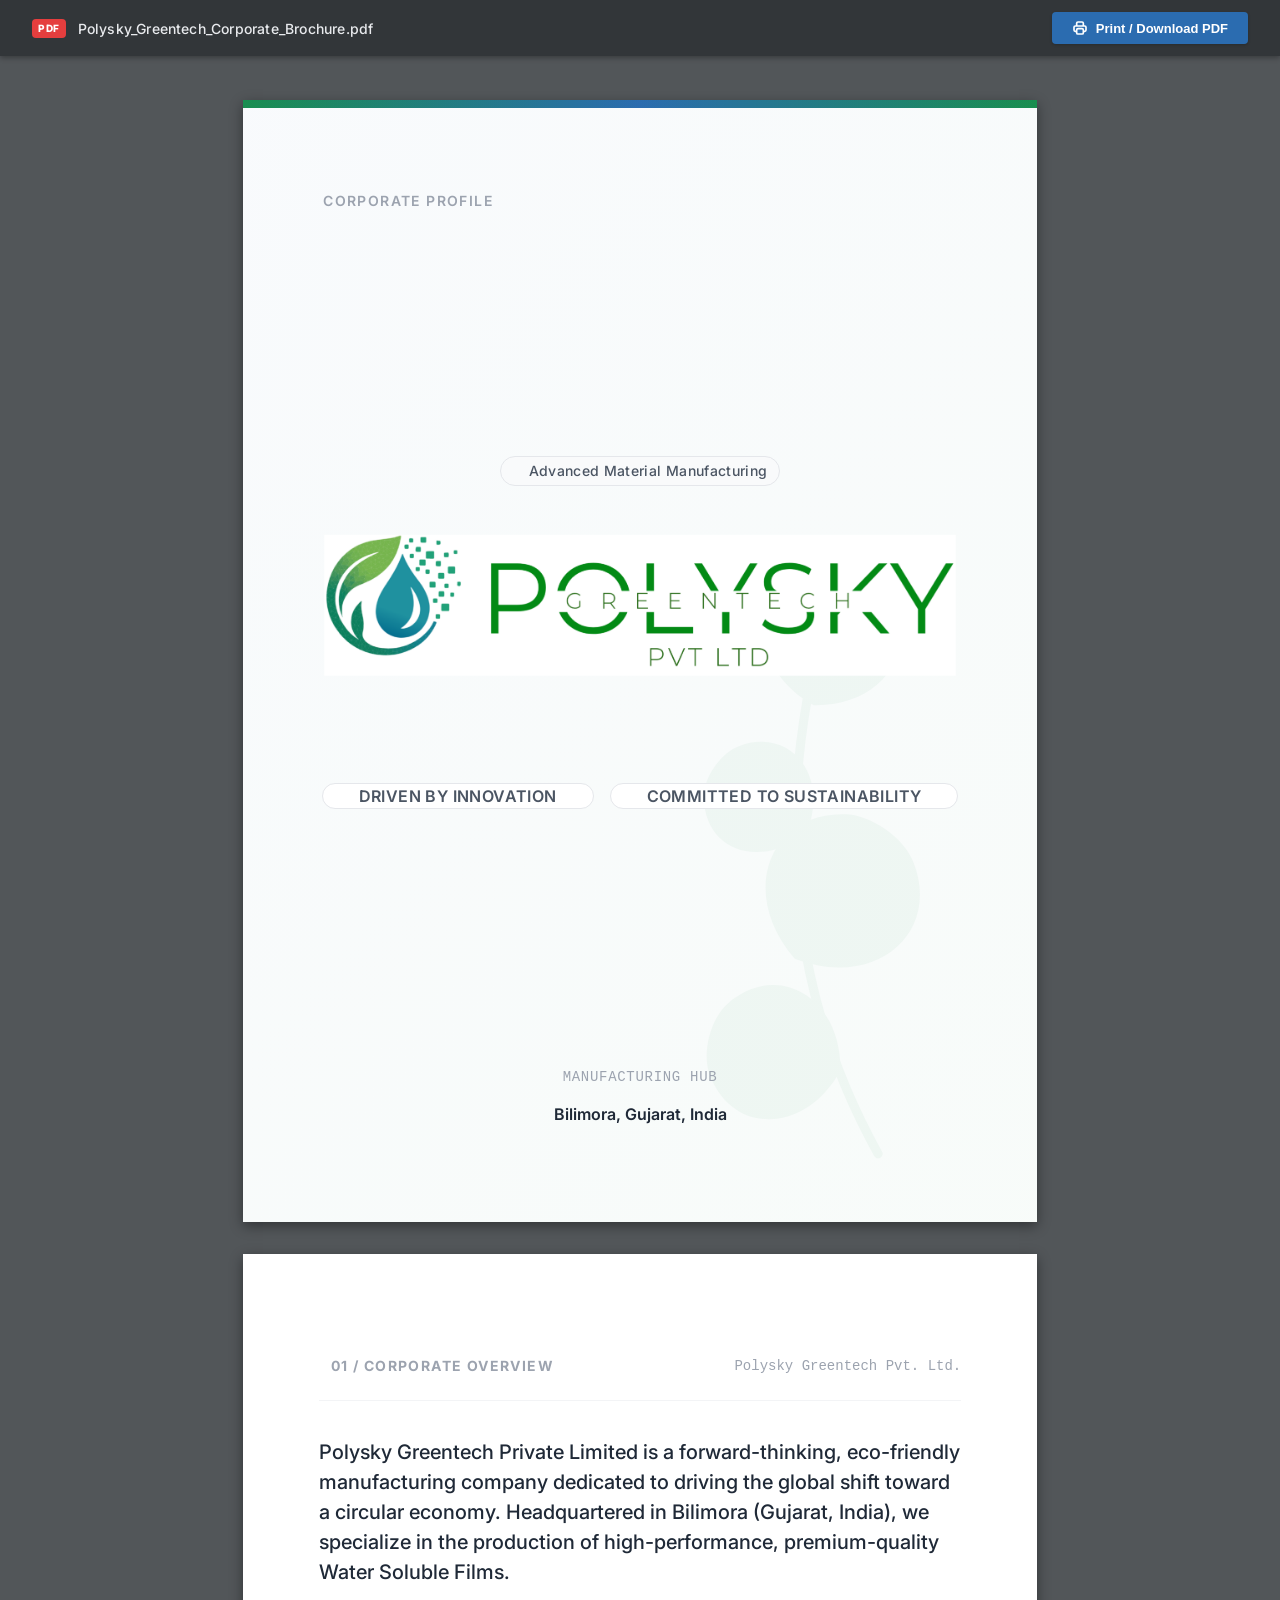
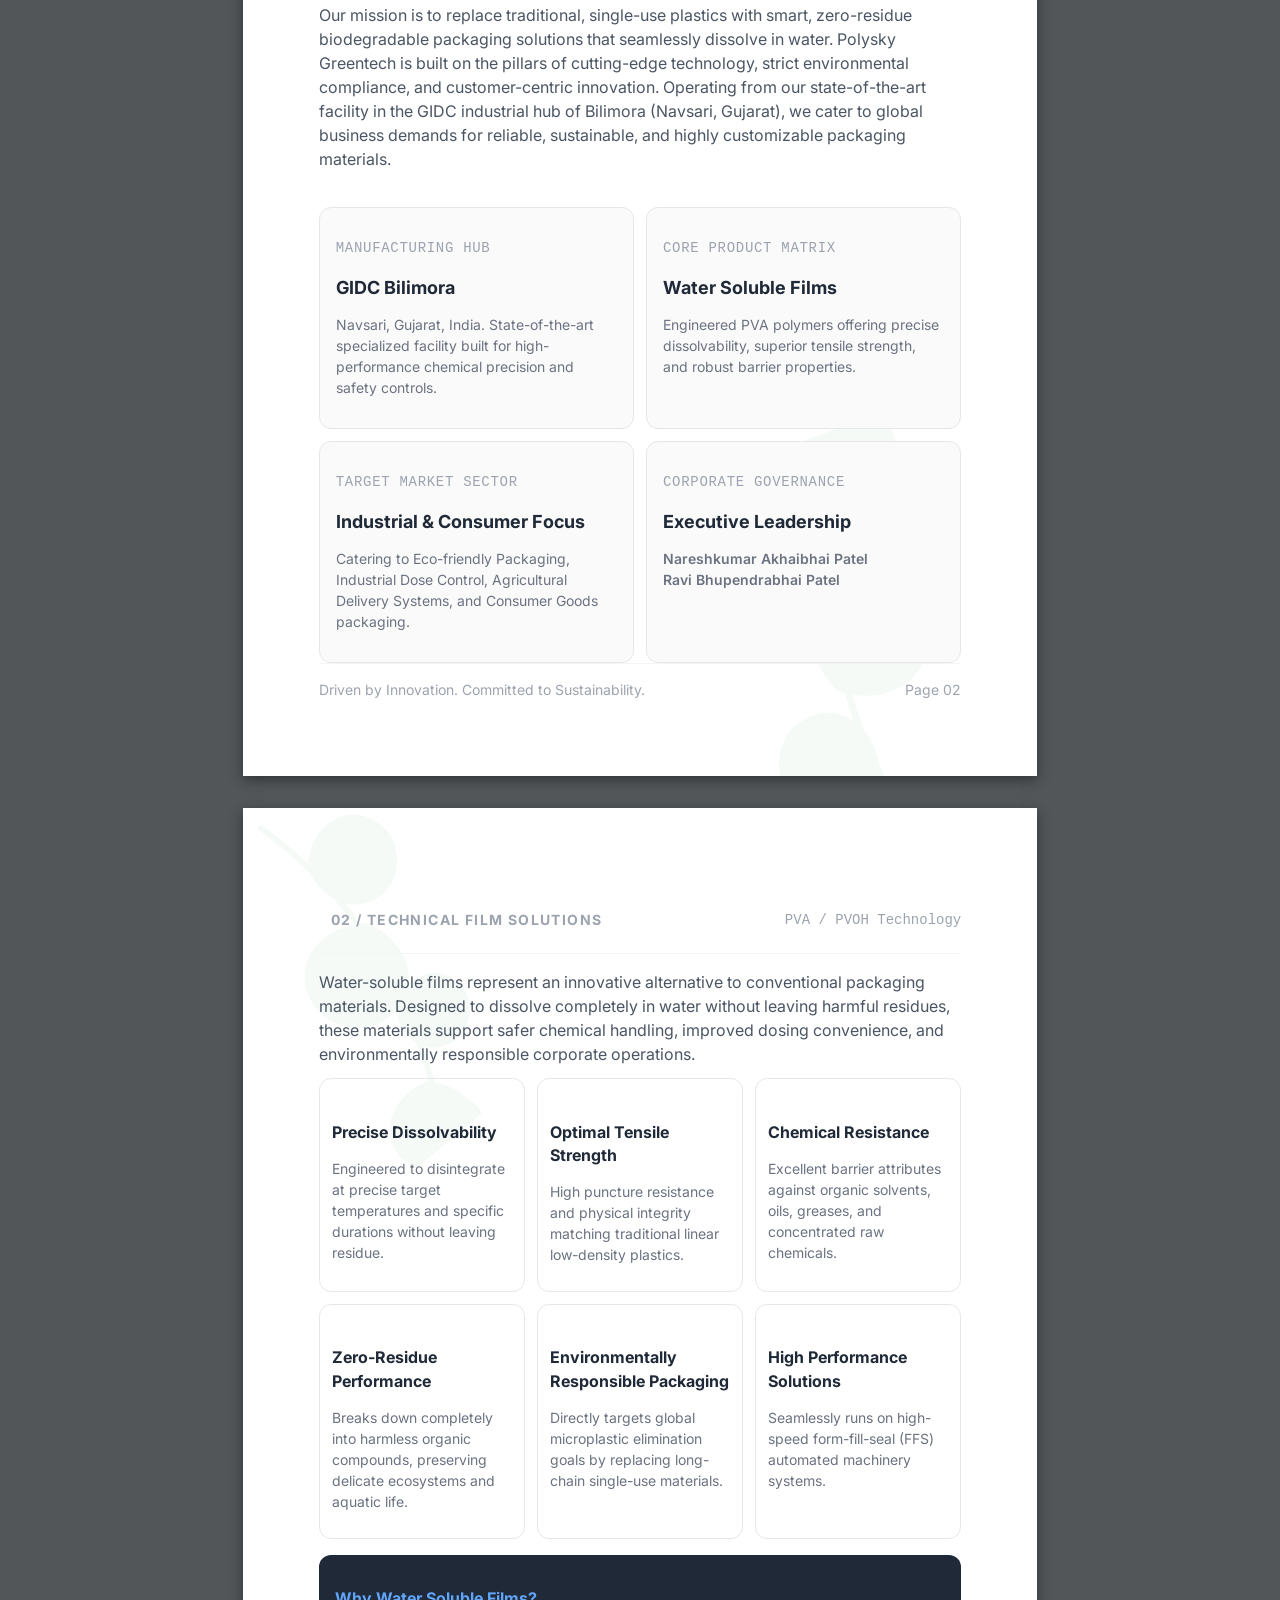
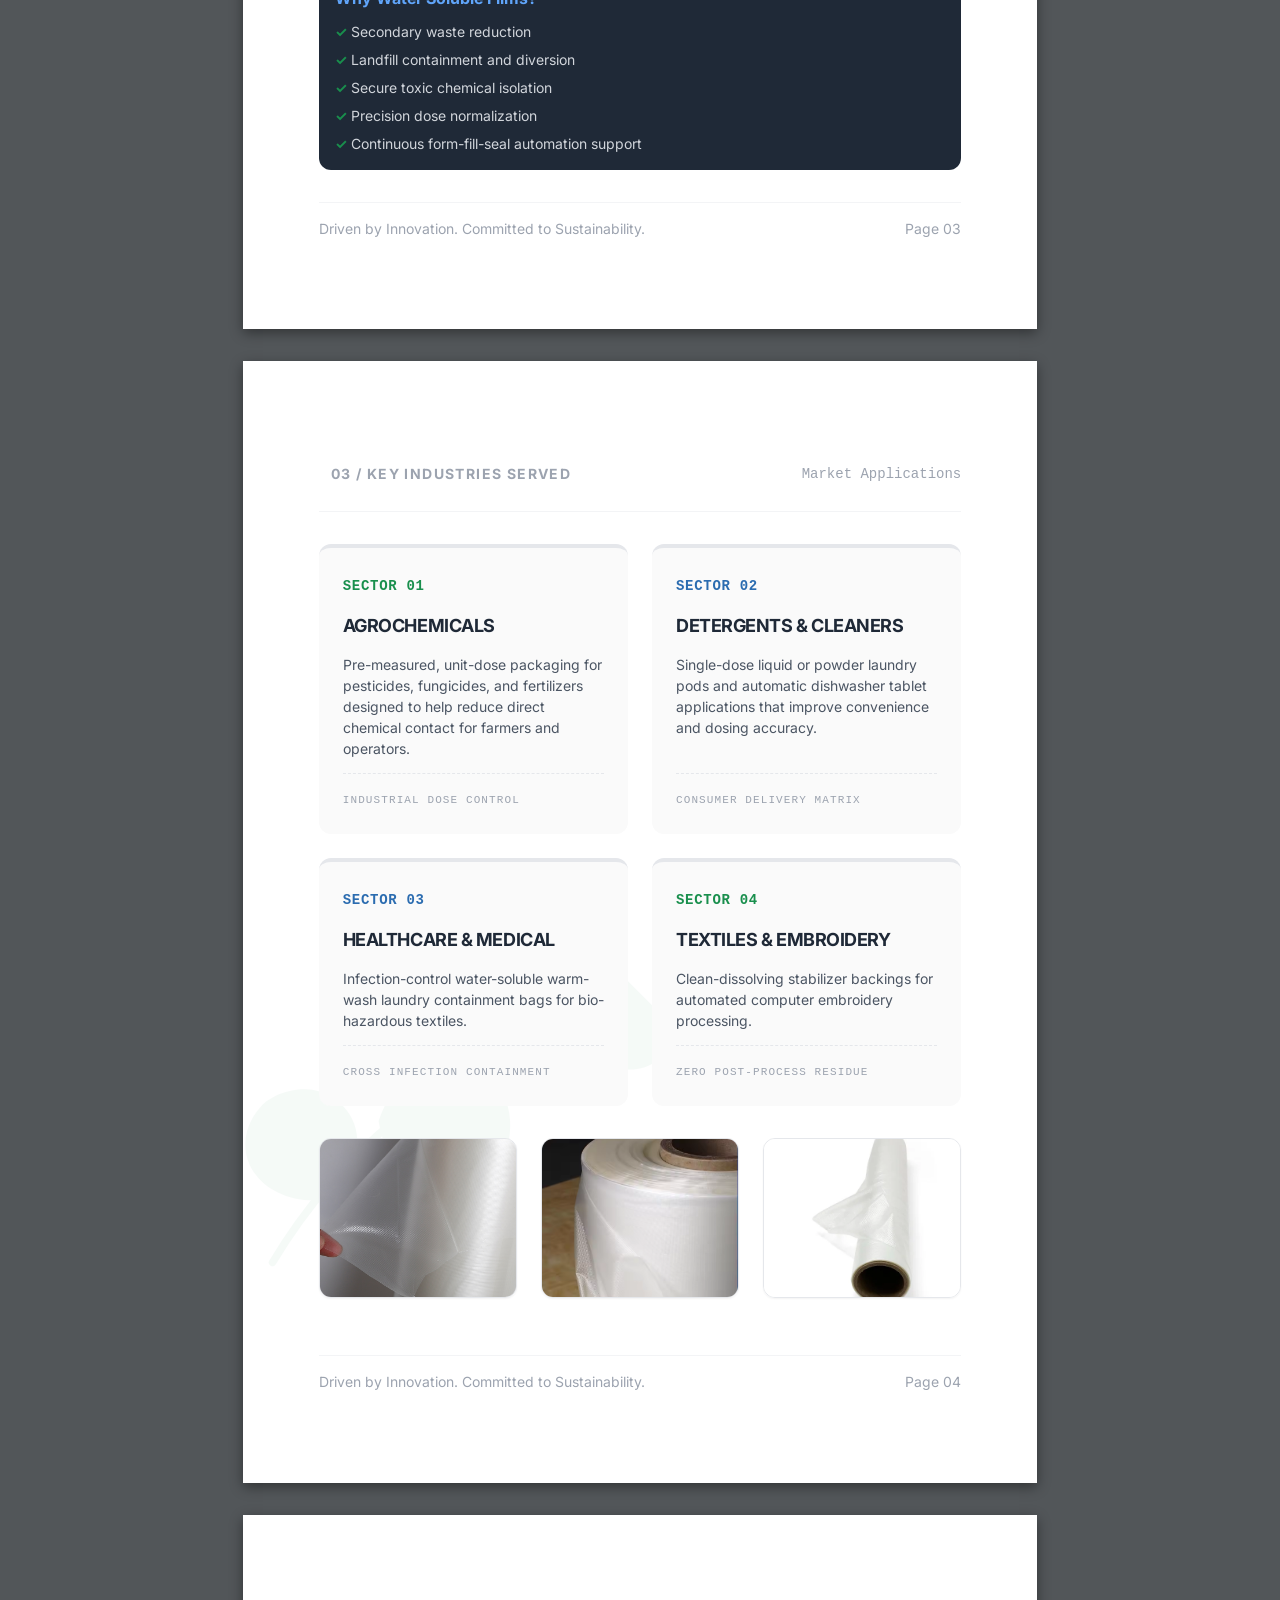
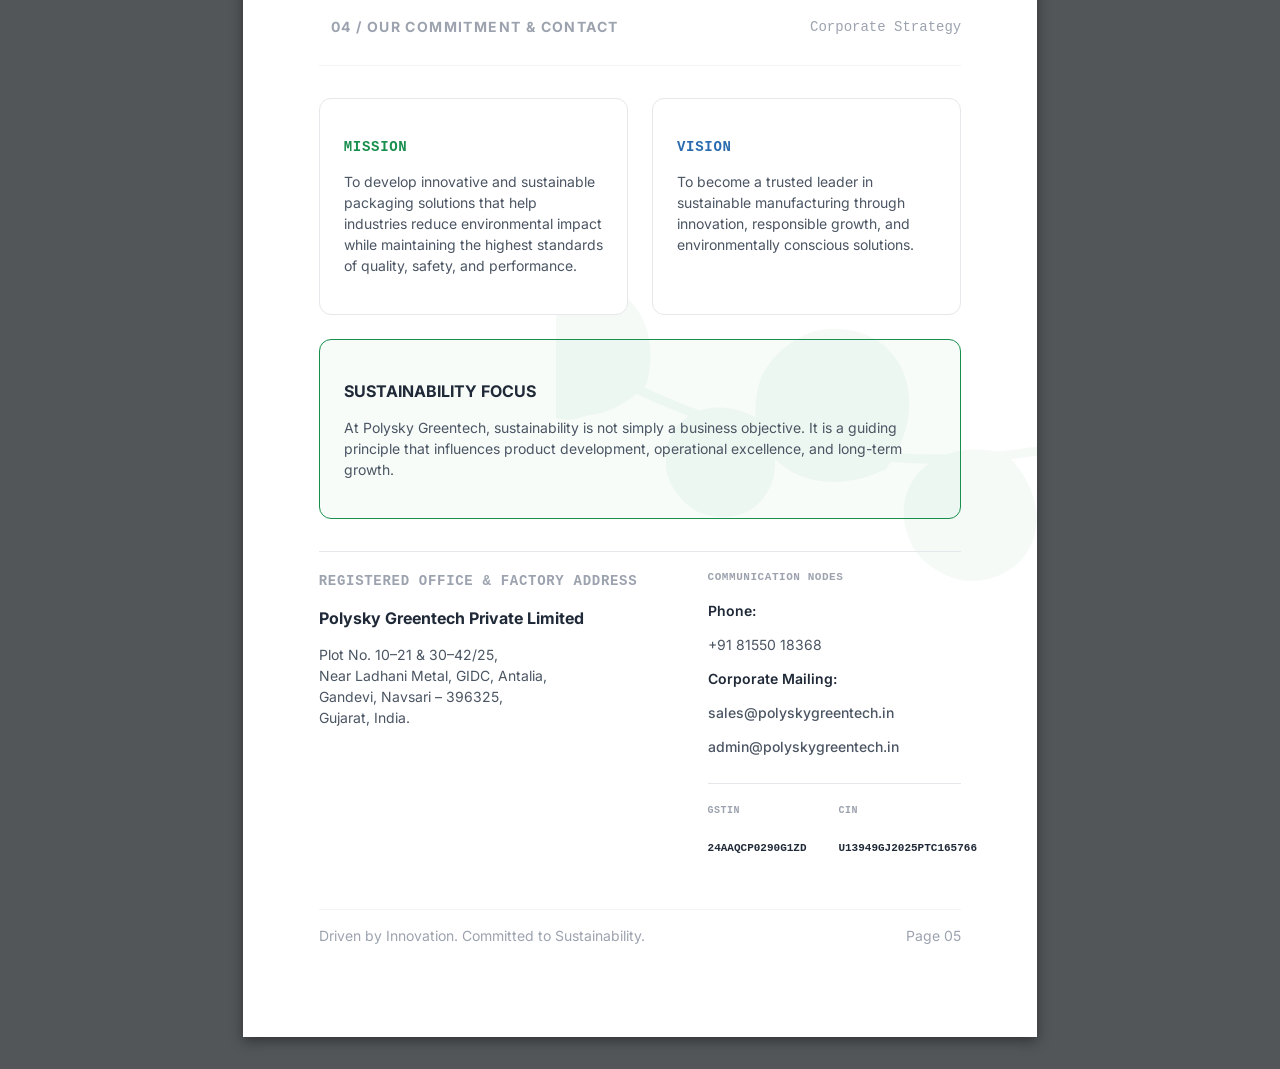
<file: wow.html>
<!DOCTYPE html>
<html lang="en">
<head>
    <meta charset="UTF-8">
    <meta name="viewport" content="width=device-width, initial-scale=1.0">
    <title>Polysky Greentech Private Limited - Corporate Brochure</title>
    <!-- Google Fonts Inter -->
    <link rel="preconnect" href="https://fonts.googleapis.com">
    <link rel="preconnect" href="https://fonts.gstatic.com" crossorigin>
    <link href="https://fonts.googleapis.com/css2?family=Inter:wght@300;400;500;600;700;800&display=swap" rel="stylesheet">
    
    <style>
        /* 1. Global Reset & Print Layout Controls */
        *, ::before, ::after { box-sizing: border-box; border-width: 0; border-style: solid; border-color: #e5e7eb; }
        html { line-height: 1.5; -webkit-text-size-adjust: 100%; font-family: 'Inter', sans-serif; }
        
        body { 
            margin: 0; 
            line-height: inherit; 
            background-color: #525659; /* Standard dark PDF viewer background */
            -webkit-font-smoothing: antialiased; 
            color: #1f2937; 
            padding-top: 68px; /* Offset for persistent toolbar */
        }
        
        /* 2. Embedded PDF Style Action Toolbar */
        .pdf-toolbar {
            position: fixed;
            top: 0;
            left: 0;
            right: 0;
            height: 56px;
            background-color: #323639;
            box-shadow: 0 2px 5px rgba(0,0,0,0.3);
            display: flex;
            align-items: center;
            justify-content: space-between;
            padding: 0 2rem;
            z-index: 1000;
            color: #ffffff;
        }
        .pdf-title-block {
            display: flex;
            align-items: center;
            gap: 0.75rem;
        }
        .pdf-icon-badge {
            background-color: #e53e3e;
            color: white;
            font-size: 10px;
            font-weight: 800;
            padding: 2px 6px;
            border-radius: 4px;
            letter-spacing: 0.5px;
        }
        .pdf-filename {
            font-size: 14px;
            font-weight: 500;
            color: #e8eaed;
            letter-spacing: 0.2px;
        }
        .print-btn {
            background-color: #2b6cb0;
            color: #ffffff;
            font-size: 13px;
            font-weight: 600;
            padding: 0.5rem 1.25rem;
            border-radius: 4px;
            cursor: pointer;
            display: flex;
            align-items: center;
            gap: 0.5rem;
            transition: background-color 0.15s ease;
            box-shadow: 0 1px 3px rgba(0,0,0,0.2);
        }
        .print-btn:hover {
            background-color: #1a4f8a;
        }

        /* 3. True Dimensions Page Layout Engine */
        .page { 
            width: 210mm; 
            height: 296.8mm; 
            margin: 2rem auto; 
            position: relative; 
            background: #ffffff; 
            overflow: hidden; 
            padding: 24mm 20mm; 
            display: flex; 
            flex-direction: column; 
            justify-content: space-between; 
            box-shadow: 0 4px 12px rgba(0,0,0,0.4); 
            page-break-after: always;
        }
        .cover-page { padding: 0; }
        
        /* 4. Base Design Component Systems */
        .grid { display: grid; }
        .grid-cols-2 { grid-template-columns: repeat(2, minmax(0, 1fr)); }
        .grid-cols-3 { grid-template-columns: repeat(3, minmax(0, 1fr)); }
        .grid-cols-12 { grid-template-columns: repeat(12, minmax(0, 1fr)); }
        .col-span-12 { grid-column: span 12 / span 12; }
        .col-span-7 { grid-column: span 7 / span 7; }
        .col-span-5 { grid-column: span 5 / span 5; }
        
        .flex { display: flex; }
        .inline-flex { display: inline-flex; }
        .flex-col { flex-direction: column; }
        .flex-grow { flex-grow: 1; }
        .items-center { align-items: center; }
        .items-end { align-items: flex-end; }
        .justify-between { justify-content: space-between; }
        .justify-center { justify-content: center; }
        
        .absolute { position: absolute; }
        .relative { position: relative; }
        .inset-0 { top: 0; right: 0; bottom: 0; left: 0; }
        .z-0 { z-index: 0; }
        .z-10 { z-index: 10; }
        .pointer-events-none { pointer-events: none; }
        .overflow-hidden { overflow: hidden; }
        
        .mb-1 { margin-bottom: 0.25rem; }
        .mb-2 { margin-bottom: 0.5rem; }
        .mb-3 { margin-bottom: 0.75rem; }
        .mb-4 { margin-bottom: 1rem; }
        .mb-5 { margin-bottom: 1.25rem; }
        .mb-6 { margin-bottom: 1.5rem; }
        .mb-8 { margin-bottom: 2rem; }
        .mb-12 { margin-bottom: 3rem; }
        .mt-1 { margin-top: 0.25rem; }
        .mt-2 { margin-top: 0.5rem; }
        .mt-8 { margin-top: 2rem; }
        .mx-auto { margin-left: auto; margin-right: auto; }
        .my-auto { margin-top: auto; margin-bottom: auto; }
        .p-3 { padding: 0.75rem; }
        .p-4 { padding: 1rem; }
        .p-6 { padding: 1.5rem; }
        .p-8 { padding: 2rem; }
        .px-3 { padding-left: 0.75rem; padding-right: 0.75rem; }
        .py-1 { padding-top: 0.25rem; padding-bottom: 0.25rem; }
        .px-20 { padding-left: 5rem; padding-right: 5rem; }
        .pt-4 { padding-top: 1rem; }
        .pt-8 { padding-top: 2rem; }
        .pt-20 { padding-top: 5rem; }
        .pb-3 { padding-bottom: 0.75rem; }
        .pb-4 { padding-bottom: 1rem; }
        .pb-20 { padding-bottom: 5rem; }
        .gap-2 { gap: 0.5rem; }
        .gap-3 { gap: 0.75rem; }
        .gap-4 { gap: 1rem; }
        .mr-3 { margin-right: 0.75rem; }
        .gap-6 { gap: 1.5rem; }
        .gap-8 { gap: 2rem; }
        
        .text-xs { font-size: 0.875rem; line-height: 1.25rem; }
        .text-sm { font-size: 1rem; line-height: 1.45rem; }
        .text-base { font-size: 1.125rem; line-height: 1.5rem; }
        .text-lg { font-size: 1.25rem; line-height: 1.75rem; }
        .font-light { font-weight: 300; }
        .font-medium { font-weight: 500; }
        .font-semibold { font-weight: 600; }
        .font-bold { font-weight: 700; }
        .font-extrabold { font-weight: 800; }
        .font-mono { font-family: ui-monospace, SFMono-Regular, Menlo, Monaco, Consolas, monospace; }
        .uppercase { text-transform: uppercase; }
        .tracking-wide { letter-spacing: 0.025em; }
        .tracking-wider { letter-spacing: 0.05em; }
        .tracking-widest { letter-spacing: 0.1em; }
        .tracking-tight { letter-spacing: -0.025em; }
        .leading-none { line-height: 1; }
        .leading-normal { line-height: 1.5; }
        .leading-relaxed { line-height: 1.5; }
        .text-center { text-align: center; }
        .text-right { text-align: right; }
        
        .border { border-width: 1px; }
        .border-b { border-bottom-width: 1px; }
        .border-t { border-top-width: 1px; }
        .border-t-4 { border-top-width: 4px; }
        .border-gray-100 { border-color: #f3f4f6; }
        .border-gray-200 { border-color: #e5e7eb; }
        .border-brand-border { border-color: #E5E7EB; }
        .rounded-full { border-radius: 9999px; }
        .rounded-lg { border-radius: 0.5rem; }
        .rounded-xl { border-radius: 0.75rem; }
        .w-full { width: 100%; }
        .w-max { width: max-content; }
        .w-1 { width: 0.25rem; }
        .w-2 { width: 0.5rem; }
        .w-5 { width: 1.25rem; }
        .w-10 { width: 2.5rem; }
        .w-20 { width: 5rem; }
        .h-1 { height: 0.25rem; }
        .h-2 { height: 0.5rem; }
        .h-5 { height: 1.25rem; }
        .h-10 { height: 2.5rem; }
        .h-40 { height: 10rem; }
        .bg-white { background-color: #ffffff; }
        .bg-gray-50 { background-color: #f9fafb; }
        .bg-brand-light { background-color: #FAFAFA; }
        
        .text-brand-dark { color: #1F2937; }
        .text-brand-green { color: #198F4D; }
        .text-brand-blue { color: #2B6CB0; }
        .text-gray-300 { color: #d1d5db; }
        .text-gray-400 { color: #9ca3af; }
        .text-gray-500 { color: #6b7280; }
        .text-gray-600 { color: #4b5563; }
        
        .object-cover { object-fit: cover; }
        .shadow-sm { box-shadow: 0 1px 2px 0 rgba(0, 0, 0, 0.05); }

        .geo-gradient {
            background: linear-gradient(135deg, rgba(43, 108, 176, 0.03) 0%, rgba(25, 143, 77, 0.03) 100%);
        }
        .accent-bar {
            height: 8px;
            background: linear-gradient(to right, #198F4D, #2B6CB0, #198F4D);
        }
        .text-gradient {
            background: linear-gradient(to right, #198F4D, #2B6CB0);
            -webkit-background-clip: text;
            background-clip: text;
            color: transparent;
        }

        /* 5. Production Print Matrix Adjustments */
        @media print {
            @page {
                size: A4;
                margin: 0 !important;
            }
            body { 
                background: none !important; 
                padding-top: 0 !important;
            }
            .pdf-toolbar { 
                display: none !important; 
            }
            .page { 
                margin: 0 !important; 
                border: none !important; 
                box-shadow: none !important; 
                width: 210mm !important;
                height: 296.8mm !important;
                page-break-after: always !important; 
                page-break-inside: avoid !important;
                -webkit-print-color-adjust: exact !important;
                print-color-adjust: exact !important;
            }
        }
    </style>
</head>
<body>

    <!-- SVG DEFINITIONS FOR BACKGROUND WATERMARKS -->
    <svg style="display: none;" xmlns="http://www.w3.org/2000/svg">
        <defs>
            <g id="money-plant">
                <g transform="translate(100, 180)">
                    <path d="M0,0 Q-20,-80 20,-160" fill="none" stroke="currentColor" stroke-width="3" stroke-linecap="round"/>
                    <g transform="translate(-5, -30) rotate(-60) scale(0.6)"><path d="M0,0 C-40,-10 -50,-50 -20,-70 C-10,-77 10,-77 20,-70 C50,-50 40,-10 0,0 Z" fill="currentColor"/></g>
                    <g transform="translate(-10, -70) rotate(50) scale(0.7)"><path d="M0,0 C-40,-10 -50,-50 -20,-70 C-10,-77 10,-77 20,-70 C50,-50 40,-10 0,0 Z" fill="currentColor"/></g>
                    <g transform="translate(5, -110) rotate(-40) scale(0.5)"><path d="M0,0 C-40,-10 -50,-50 -20,-70 C-10,-77 10,-77 20,-70 C50,-50 40,-10 0,0 Z" fill="currentColor"/></g>
                    <g transform="translate(18, -150) rotate(30) scale(0.6)"><path d="M0,0 C-40,-10 -50,-50 -20,-70 C-10,-77 10,-77 20,-70 C50,-50 40,-10 0,0 Z" fill="currentColor"/></g>
                    <g transform="translate(20, -160) rotate(5) scale(0.4)"><path d="M0,0 C-40,-10 -50,-50 -20,-70 C-10,-77 10,-77 20,-70 C50,-50 40,-10 0,0 Z" fill="currentColor"/></g>
                </g>
            </g>
        </defs>
    </svg>

    <!-- PERSISTENT LIVE VIEW INTERACTIVE TOOLBAR -->
    <div class="pdf-toolbar">
        <div class="pdf-title-block">
            <span class="pdf-icon-badge">PDF</span>
            <span class="pdf-filename">Polysky_Greentech_Corporate_Brochure.pdf</span>
        </div>
        <button class="print-btn" onclick="window.print();">
            <svg style="width:16px; height:16px;" fill="none" stroke="currentColor" stroke-width="2.5" viewBox="0 0 24 24">
                <path stroke-linecap="round" stroke-linejoin="round" d="M17 17h2a2 2 0 002-2v-4a2 2 0 00-2-2H5a2 2 0 00-2 2v4a2 2 0 002 2h2m2 4h6a2 2 0 002-2v-4a2 2 0 00-2-2H9a2 2 0 00-2 2v4a2 2 0 002 2zm8-12V5a2 2 0 00-2-2H9a2 2 0 00-2 2v4h10z"/>
            </svg>
            Print / Download PDF
        </button>
    </div>

    <!-- PAGE 1: COVER HERO -->
    <div class="page cover-page">
        <div class="accent-bar w-full"></div>
        
        <!-- Background Plant Watermark -->
        <div class="absolute inset-0 pointer-events-none overflow-hidden z-0" style="opacity: 0.04;">
            <svg class="absolute text-brand-green" style="bottom: 0%; right: -10%; width: 600px; height: 600px; transform: rotate(-15deg);" viewBox="0 0 200 200">
                <use href="#money-plant" />
            </svg>
        </div>
        
        <div class="absolute inset-0 geo-gradient" style="z-index: 1;"></div>

        <div class="px-20 pt-20 flex justify-end items-center" style="position: relative; z-index: 10;">
            <div class="text-right">
                <span class="text-xs uppercase tracking-widest text-gray-400 font-semibold">Corporate Profile</span>
            </div>
        </div>

        <div class="px-20 flex-grow flex flex-col items-center justify-center text-center" style="position: relative; z-index: 10;">
            <div class="flex items-center bg-gray-50 border border-gray-200 px-3 py-1 rounded-full mb-12 mx-auto" style="width: max-content; gap: 0.5rem;">
                <span class="w-2 h-2 rounded-full bg-brand-green"></span>
                <span class="text-xs font-medium tracking-wide text-gray-600">Advanced Material Manufacturing</span>
            </div>
            
            <div class="mb-12 mx-auto" style="width: 100%; max-width: 650px; text-align: center;">
                <img src="assets/logo.png" alt="Polysky Greentech Logo" style="width: 100%; max-width: 100%; height: auto; display: inline-block; -webkit-clip-path: inset(1px); clip-path: inset(1px);">
            </div>
            
            <div class="w-20 h-1 bg-brand-green mb-12 mx-auto"></div>
            
            <div class="flex justify-center" style="gap: 1rem;">
                <div class="inline-flex items-center bg-white border border-gray-200 py-2 rounded-full w-max" style="padding-left: 1rem; padding-right: 2.25rem;">
                    <span class="w-2 h-2 rounded-full bg-brand-blue mr-3"></span>
                    <span class="text-sm font-semibold tracking-wide text-gray-600 uppercase" style="margin-top: 1px;">Driven by Innovation</span>
                </div>
                <div class="inline-flex items-center bg-white border border-gray-200 py-2 rounded-full w-max" style="padding-left: 1rem; padding-right: 2.25rem;">
                    <span class="w-2 h-2 rounded-full bg-brand-green mr-3"></span>
                    <span class="text-sm font-semibold tracking-wide text-gray-600 uppercase" style="margin-top: 1px;">Committed to Sustainability</span>
                </div>
            </div>
        </div>

        <div class="px-20 pb-20 flex justify-center items-end" style="position: relative; z-index: 10;">
            <div class="text-center">
                <p class="text-xs font-mono tracking-wider text-gray-400 uppercase">Manufacturing Hub</p>
                <p class="text-sm font-semibold text-brand-dark">Bilimora, Gujarat, India</p>
            </div>
        </div>
    </div>

    <!-- PAGE 2: COMPANY OVERVIEW -->
    <div class="page bg-white">
        <!-- Background Plant Watermark -->
        <div class="absolute inset-0 pointer-events-none overflow-hidden z-0" style="opacity: 0.04;">
            <svg class="absolute text-brand-green" style="bottom: -10%; right: -5%; width: 450px; height: 450px; transform: rotate(-20deg);" viewBox="0 0 200 200">
                <use href="#money-plant" />
            </svg>
        </div>

        <div style="position: relative; z-index: 10;">
            <div class="flex justify-between items-center border-b border-gray-100 pb-3 mb-4">
                <div class="flex items-center" style="gap: 0.5rem;">
                    <div class="w-1 h-5 bg-brand-green"></div>
                    <h2 class="text-xs uppercase tracking-widest font-bold text-gray-400">01 / Corporate Overview</h2>
                </div>
                <span class="text-xs font-mono text-gray-400">Polysky Greentech Pvt. Ltd.</span>
            </div>

            <div class="grid grid-cols-12 gap-6 mb-5">
                <div class="col-span-12">
                    <p class="text-lg font-medium text-brand-dark leading-relaxed mb-3">
                        Polysky Greentech Private Limited is a forward-thinking, eco-friendly manufacturing company dedicated to driving the global shift toward a circular economy. Headquartered in Bilimora (Gujarat, India), we specialize in the production of high-performance, premium-quality Water Soluble Films.
                    </p>
                    <p class="text-sm text-gray-600 leading-relaxed">
                        Our mission is to replace traditional, single-use plastics with smart, zero-residue biodegradable packaging solutions that seamlessly dissolve in water. Polysky Greentech is built on the pillars of cutting-edge technology, strict environmental compliance, and customer-centric innovation. Operating from our state-of-the-art facility in the GIDC industrial hub of Bilimora (Navsari, Gujarat), we cater to global business demands for reliable, sustainable, and highly customizable packaging materials.
                    </p>
                </div>
            </div>

            <div class="grid grid-cols-2 gap-3">
                <div class="border border-brand-border p-4 bg-brand-light rounded-xl">
                    <p class="text-xs font-mono uppercase tracking-wider text-gray-400 mb-1">Manufacturing Hub</p>
                    <h3 class="text-base font-bold text-brand-dark mb-2">GIDC Bilimora</h3>
                    <p class="text-xs text-gray-500 leading-relaxed">Navsari, Gujarat, India. State-of-the-art specialized facility built for high-performance chemical precision and safety controls.</p>
                </div>

                <div class="border border-brand-border p-4 bg-brand-light rounded-xl">
                    <p class="text-xs font-mono uppercase tracking-wider text-gray-400 mb-1">Core Product Matrix</p>
                    <h3 class="text-base font-bold text-brand-dark mb-2">Water Soluble Films</h3>
                    <p class="text-xs text-gray-500 leading-relaxed">Engineered PVA polymers offering precise dissolvability, superior tensile strength, and robust barrier properties.</p>
                </div>

                <div class="border border-brand-border p-4 bg-brand-light rounded-xl">
                    <p class="text-xs font-mono uppercase tracking-wider text-gray-400 mb-1">Target Market Sector</p>
                    <h3 class="text-base font-bold text-brand-dark mb-2">Industrial & Consumer Focus</h3>
                    <p class="text-xs text-gray-500 leading-relaxed">Catering to Eco-friendly Packaging, Industrial Dose Control, Agricultural Delivery Systems, and Consumer Goods packaging.</p>
                </div>

                <div class="border border-brand-border p-4 bg-brand-light rounded-xl">
                    <p class="text-xs font-mono uppercase tracking-wider text-gray-400 mb-1">Corporate Governance</p>
                    <h3 class="text-base font-bold text-brand-dark mb-2">Executive Leadership</h3>
                    <p class="text-xs text-gray-500 font-semibold leading-relaxed">Nareshkumar Akhaibhai Patel<br>Ravi Bhupendrabhai Patel</p>
                </div>
            </div>
        </div>

        <div class="flex justify-between items-center border-t border-gray-100 pt-4 text-xs text-gray-400" style="position: relative; z-index: 10;">
            <span>Driven by Innovation. Committed to Sustainability.</span>
            <span>Page 02</span>
        </div>
    </div>

    <!-- PAGE 3: TECHNICAL FILM SOLUTIONS -->
    <div class="page bg-white">
        <!-- Background Plant Watermark -->
        <div class="absolute inset-0 pointer-events-none overflow-hidden z-0" style="opacity: 0.04;">
            <svg class="absolute text-brand-green" style="top: -5%; left: -10%; width: 400px; height: 400px; transform: rotate(140deg);" viewBox="0 0 200 200">
                <use href="#money-plant" />
            </svg>
        </div>

        <div style="position: relative; z-index: 10;">
            <div class="flex justify-between items-center border-b border-gray-100 pb-3 mb-4">
                <div class="flex items-center" style="gap: 0.5rem;">
                    <div class="w-1 h-5 bg-brand-blue"></div>
                    <h2 class="text-xs uppercase tracking-widest font-bold text-gray-400">02 / Technical Film Solutions</h2>
                </div>
                <span class="text-xs font-mono text-gray-400">PVA / PVOH Technology</span>
            </div>

            <p class="text-sm text-gray-600 leading-relaxed mb-3">
                Water-soluble films represent an innovative alternative to conventional packaging materials. Designed to dissolve completely in water without leaving harmful residues, these materials support safer chemical handling, improved dosing convenience, and environmentally responsible corporate operations.
            </p>

            <div class="grid grid-cols-3 gap-3 mb-4">
                <div class="border border-gray-200 p-3 rounded-xl">
                    <div class="w-2 h-2 bg-brand-green mb-1"></div>
                    <h4 class="text-sm font-bold text-brand-dark mb-1">Precise Dissolvability</h4>
                    <p class="text-xs text-gray-500 leading-normal">Engineered to disintegrate at precise target temperatures and specific durations without leaving residue.</p>
                </div>
                <div class="border border-gray-200 p-3 rounded-xl">
                    <div class="w-2 h-2 bg-brand-blue mb-1"></div>
                    <h4 class="text-sm font-bold text-brand-dark mb-1">Optimal Tensile Strength</h4>
                    <p class="text-xs text-gray-500 leading-normal">High puncture resistance and physical integrity matching traditional linear low-density plastics.</p>
                </div>
                <div class="border border-gray-200 p-3 rounded-xl">
                    <div class="w-2 h-2 bg-brand-green mb-1"></div>
                    <h4 class="text-sm font-bold text-brand-dark mb-1">Chemical Resistance</h4>
                    <p class="text-xs text-gray-500 leading-normal">Excellent barrier attributes against organic solvents, oils, greases, and concentrated raw chemicals.</p>
                </div>
                <div class="border border-gray-200 p-3 rounded-xl">
                    <div class="w-2 h-2 bg-brand-blue mb-1"></div>
                    <h4 class="text-sm font-bold text-brand-dark mb-1">Zero-Residue Performance</h4>
                    <p class="text-xs text-gray-500 leading-normal">Breaks down completely into harmless organic compounds, preserving delicate ecosystems and aquatic life.</p>
                </div>
                <div class="border border-gray-200 p-3 rounded-xl">
                    <div class="w-2 h-2 bg-brand-green mb-1"></div>
                    <h4 class="text-sm font-bold text-brand-dark mb-1">Environmentally Responsible Packaging</h4>
                    <p class="text-xs text-gray-500 leading-normal">Directly targets global microplastic elimination goals by replacing long-chain single-use materials.</p>
                </div>
                <div class="border border-gray-200 p-3 rounded-xl">
                    <div class="w-2 h-2 bg-brand-blue mb-1"></div>
                    <h4 class="text-sm font-bold text-brand-dark mb-1">High Performance Solutions</h4>
                    <p class="text-xs text-gray-500 leading-normal">Seamlessly runs on high-speed form-fill-seal (FFS) automated machinery systems.</p>
                </div>
            </div>

            <div class="p-4 text-white rounded-xl" style="background-color: #1f2937;">
                <h3 class="text-sm font-bold mb-3" style="color: #60a5fa;">Why Water Soluble Films?</h3>
                <ul class="text-xs text-gray-300" style="list-style-type: none; padding-left: 0; margin: 0; gap: 0.5rem; display: flex; flex-direction: column;">
                    <li><span class="text-brand-green font-bold">✓</span> Secondary waste reduction</li>
                    <li><span class="text-brand-green font-bold">✓</span> Landfill containment and diversion</li>
                    <li><span class="text-brand-green font-bold">✓</span> Secure toxic chemical isolation</li>
                    <li><span class="text-brand-green font-bold">✓</span> Precision dose normalization</li>
                    <li><span class="text-brand-green font-bold">✓</span> Continuous form-fill-seal automation support</li>
                </ul>
            </div>
        </div>

        <div class="flex justify-between items-center border-t border-gray-100 pt-4 text-xs text-gray-400" style="position: relative; z-index: 10;">
            <span>Driven by Innovation. Committed to Sustainability.</span>
            <span>Page 03</span>
        </div>
    </div>

    <!-- PAGE 4: INDUSTRIES WE SERVE -->
    <div class="page bg-white">
        <!-- Background Plant Watermark -->
        <div class="absolute inset-0 pointer-events-none overflow-hidden z-0" style="opacity: 0.04;">
            <svg class="absolute text-brand-green" style="bottom: 10%; left: -10%; width: 500px; height: 500px; transform: rotate(45deg);" viewBox="0 0 200 200">
                <use href="#money-plant" />
            </svg>
        </div>

        <div style="position: relative; z-index: 10;">
            <div class="flex justify-between items-center border-b border-gray-100 pb-4 mb-8">
                <div class="flex items-center" style="gap: 0.5rem;">
                    <div class="w-1 h-5 bg-brand-green"></div>
                    <h2 class="text-xs uppercase tracking-widest font-bold text-gray-400">03 / Key Industries Served</h2>
                </div>
                <span class="text-xs font-mono text-gray-400">Market Applications</span>
            </div>

            <div class="grid grid-cols-2 gap-6">
                <div class="border-t-4 border-brand-green bg-brand-light p-6 flex flex-col justify-between rounded-xl">
                    <div>
                        <span class="text-xs font-mono text-brand-green font-bold uppercase tracking-wider block mb-2">Sector 01</span>
                        <h3 class="text-base font-bold text-brand-dark mb-4 tracking-tight">AGROCHEMICALS</h3>
                        <p class="text-xs text-gray-600 leading-relaxed">
                            Pre-measured, unit-dose packaging for pesticides, fungicides, and fertilizers designed to help reduce direct chemical contact for farmers and operators.
                        </p>
                    </div>
                    <div class="pt-4 border-t border-gray-200 flex justify-between items-center" style="border-top-style: dashed;">
                        <span class="text-xs uppercase font-mono tracking-widest text-gray-400" style="font-size: 11px;">Industrial Dose Control</span>
                        <span class="w-2 h-2 rounded-full bg-brand-green"></span>
                    </div>
                </div>

                <div class="border-t-4 border-brand-blue bg-brand-light p-6 flex flex-col justify-between rounded-xl">
                    <div>
                        <span class="text-xs font-mono text-brand-blue font-bold uppercase tracking-wider block mb-2">Sector 02</span>
                        <h3 class="text-base font-bold text-brand-dark mb-4 tracking-tight">DETERGENTS & CLEANERS</h3>
                        <p class="text-xs text-gray-600 leading-relaxed">
                            Single-dose liquid or powder laundry pods and automatic dishwasher tablet applications that improve convenience and dosing accuracy.
                        </p>
                    </div>
                    <div class="pt-4 border-t border-gray-200 flex justify-between items-center" style="border-top-style: dashed;">
                        <span class="text-xs uppercase font-mono tracking-widest text-gray-400" style="font-size: 11px;">Consumer Delivery Matrix</span>
                        <span class="w-2 h-2 rounded-full bg-brand-blue"></span>
                    </div>
                </div>

                <div class="border-t-4 border-brand-blue bg-brand-light p-6 flex flex-col justify-between rounded-xl">
                    <div>
                        <span class="text-xs font-mono text-brand-blue font-bold uppercase tracking-wider block mb-2">Sector 03</span>
                        <h3 class="text-base font-bold text-brand-dark mb-4 tracking-tight">HEALTHCARE & MEDICAL</h3>
                        <p class="text-xs text-gray-600 leading-relaxed">
                        Infection-control water-soluble warm-wash laundry containment bags for bio-hazardous textiles.
                        </p>
                    </div>
                    <div class="pt-4 border-t border-gray-200 flex justify-between items-center" style="border-top-style: dashed;">
                        <span class="text-xs uppercase font-mono tracking-widest text-gray-400" style="font-size: 11px;">Cross Infection Containment</span>
                        <span class="w-2 h-2 rounded-full bg-brand-blue"></span>
                    </div>
                </div>

                <div class="border-t-4 border-brand-green bg-brand-light p-6 flex flex-col justify-between rounded-xl">
                    <div>
                        <span class="text-xs font-mono text-brand-green font-bold uppercase tracking-wider block mb-2">Sector 04</span>
                        <h3 class="text-base font-bold text-brand-dark mb-4 tracking-tight">TEXTILES & EMBROIDERY</h3>
                        <p class="text-xs text-gray-600 leading-relaxed">
                        Clean-dissolving stabilizer backings for automated computer embroidery processing.
                        </p>
                    </div>
                    <div class="pt-4 border-t border-gray-200 flex justify-between items-center" style="border-top-style: dashed;">
                        <span class="text-xs uppercase font-mono tracking-widest text-gray-400" style="font-size: 11px;">Zero Post-Process Residue</span>
                        <span class="w-2 h-2 rounded-full bg-brand-green"></span>
                    </div>
                </div>
            </div>

            <div class="grid grid-cols-3 gap-6 mt-8">
                <img src="assets/V2/img1.jpeg" alt="Industry Application 1" class="w-full h-40 object-cover rounded-xl shadow-sm border border-gray-200">
                <img src="assets/V2/img2.avif" alt="Industry Application 2" class="w-full h-40 object-cover rounded-xl shadow-sm border border-gray-200">
                <img src="assets/V2/img3.webp" alt="Industry Application 3" class="w-full h-40 object-cover rounded-xl shadow-sm border border-gray-200">
            </div>
        </div>

        <div class="flex justify-between items-center border-t border-gray-100 pt-4 text-xs text-gray-400" style="position: relative; z-index: 10;">
            <span>Driven by Innovation. Committed to Sustainability.</span>
            <span>Page 04</span>
        </div>
    </div>

    <!-- PAGE 5: COMMITMENT & CONTACT -->
    <div class="page bg-white">
        <!-- Background Plant Watermark -->
        <div class="absolute inset-0 pointer-events-none overflow-hidden z-0" style="opacity: 0.04;">
            <svg class="absolute text-brand-green" style="top: 20%; right: -15%; width: 600px; height: 600px; transform: rotate(-90deg);" viewBox="0 0 200 200">
                <use href="#money-plant" />
            </svg>
        </div>

        <div style="position: relative; z-index: 10;">
            <div class="flex justify-between items-center border-b border-gray-100 pb-4 mb-8">
                <div class="flex items-center" style="gap: 0.5rem;">
                    <div class="w-1 h-5 bg-brand-dark"></div>
                    <h2 class="text-xs uppercase tracking-widest font-bold text-gray-400">04 / Our Commitment & Contact</h2>
                </div>
                <span class="text-xs font-mono text-gray-400">Corporate Strategy</span>
            </div>

            <div class="grid grid-cols-2 gap-6 mb-6">
                <div class="border border-gray-200 p-6 bg-white rounded-xl">
                    <h3 class="text-xs font-mono uppercase tracking-wider text-brand-green font-bold mb-2">MISSION</h3>
                    <p class="text-xs text-gray-600 leading-relaxed">
                        To develop innovative and sustainable packaging solutions that help industries reduce environmental impact while maintaining the highest standards of quality, safety, and performance.
                    </p>
                </div>
                <div class="border border-gray-200 p-6 bg-white rounded-xl">
                    <h3 class="text-xs font-mono uppercase tracking-wider text-brand-blue font-bold mb-2">VISION</h3>
                    <p class="text-xs text-gray-600 leading-relaxed">
                        To become a trusted leader in sustainable manufacturing through innovation, responsible growth, and environmentally conscious solutions.
                    </p>
                </div>
            </div>

            <div class="border border-gray-200 p-6 mb-8 rounded-xl" style="border-color: #198F4D; background-color: rgba(25, 143, 77, 0.03);">
                <h3 class="text-sm font-bold text-brand-dark mb-2">SUSTAINABILITY FOCUS</h3>
                <p class="text-xs text-gray-600 leading-relaxed">
                    At Polysky Greentech, sustainability is not simply a business objective. It is a guiding principle that influences product development, operational excellence, and long-term growth.
                </p>
            </div>

            <div class="border-t border-gray-200 pt-6 grid grid-cols-12 gap-6">
                <div class="col-span-7">
                    <h4 class="text-xs font-mono uppercase tracking-wider text-gray-400 mb-2">Registered Office & Factory Address</h4>
                    <p class="text-sm font-bold text-brand-dark mb-1">Polysky Greentech Private Limited</p>
                    <p class="text-xs text-gray-600 leading-relaxed">
                        Plot No. 10–21 & 30–42/25,<br>
                        Near Ladhani Metal, GIDC, Antalia,<br>
                        Gandevi, Navsari – 396325,<br>
                        Gujarat, India.
                    </p>
                </div>
                
                <div class="col-span-5 flex flex-col" style="gap: 0.75rem;">
                    <div>
                        <h4 class="text-xs font-mono uppercase tracking-wider text-gray-400" style="font-size: 11px;">Communication Nodes</h4>
                        <p class="text-xs font-semibold text-brand-dark mt-1">Phone:</p>
                        <p class="text-xs text-gray-600">+91 81550 18368</p>
                        
                        <p class="text-xs font-semibold text-brand-dark mt-1">Corporate Mailing:</p>
                        <p class="text-xs text-gray-600 font-medium">sales@polyskygreentech.in</p>
                        <p class="text-xs text-gray-600 font-medium">admin@polyskygreentech.in</p>
                    </div>

                    <div class="pt-2 border-t border-gray-200 grid grid-cols-2 gap-2">
                        <div>
                            <h5 class="text-xs font-mono uppercase tracking-wider text-gray-400" style="font-size: 10px;">GSTIN</h5>
                            <p class="text-xs font-mono font-bold text-brand-dark" style="font-size: 11px;">24AAQCP0290G1ZD</p>
                        </div>
                        <div>
                            <h5 class="text-xs font-mono uppercase tracking-wider text-gray-400" style="font-size: 10px;">CIN</h5>
                            <p class="text-xs font-mono font-bold text-brand-dark" style="font-size: 11px;">U13949GJ2025PTC165766</p>
                        </div>
                    </div>
                </div>
            </div>
        </div>

        <div class="flex justify-between items-center border-t border-gray-100 pt-4 text-xs text-gray-400" style="position: relative; z-index: 10;">
            <span>Driven by Innovation. Committed to Sustainability.</span>
            <span>Page 05</span>
        </div>
    </div>

</body>
</html>
</file>
